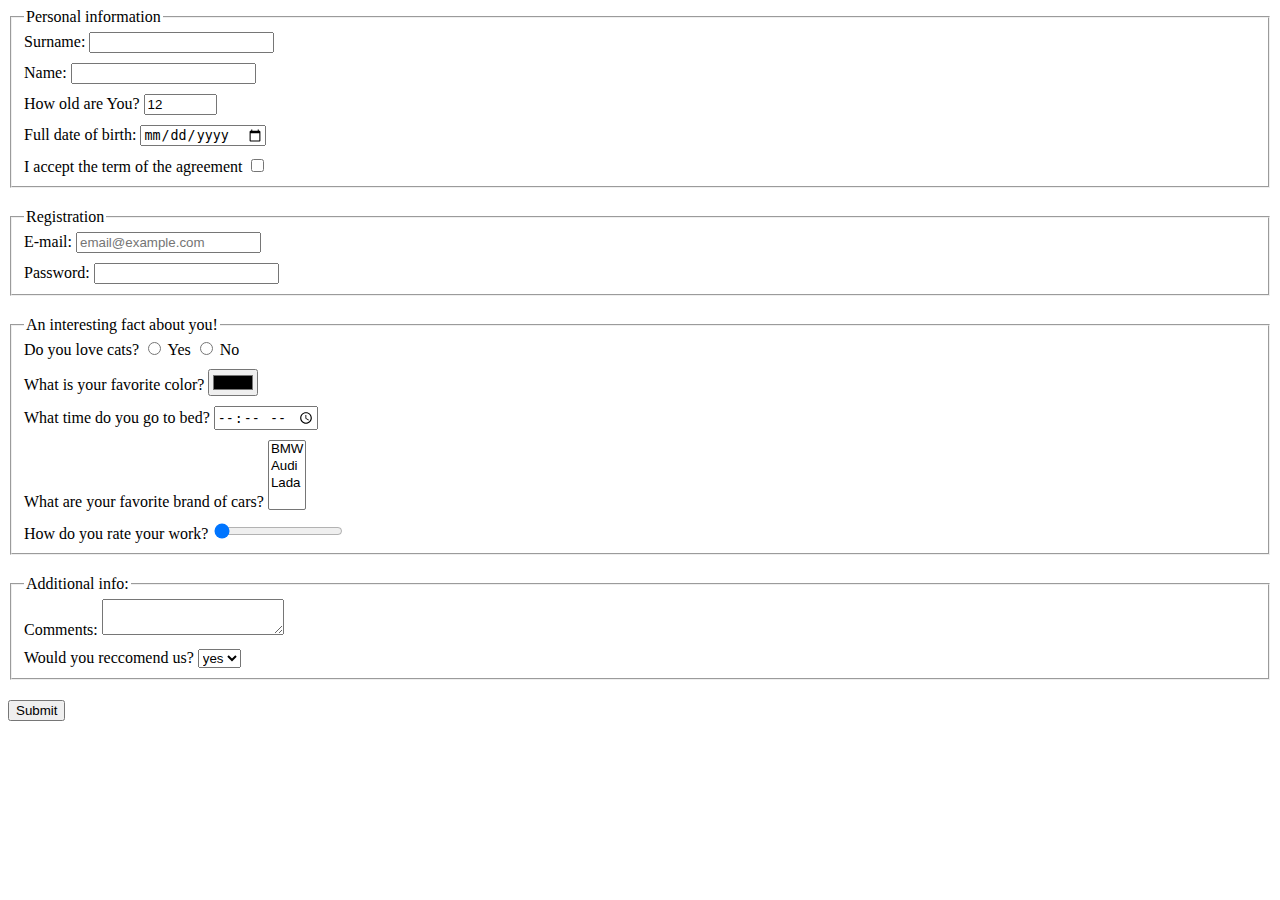
<file: index.html>
<!doctype html><html lang="en"><head><meta charset="UTF-8"><meta name="viewport" content="width=device-width, user-scalable=no, initial-scale=1.0, maximum-scale=1.0, minimum-scale=1.0"><meta http-equiv="X-UA-Compatible" content="ie=edge"><title>HTML Form</title><link rel="stylesheet" href="style.2223d96d.css"></head><body> <form action="https://mate-academy-form-lesson.herokuapp.com/create-application" method="post"> <fieldset class="block"> <legend>Personal information</legend> <div class="option"> <label for="sname">Surname:</label> <input type="text" name="sname" id="sname" autocomplete="off" required> </div> <div class="option"> <label for="name">Name:</label> <input type="text" name="name" id="name" autocomplete="off" required> </div> <div class="option"> <label for="age">How old are You? </label> <input class="line" type="number" name="age" id="age" min="1" max="100" value="12"> </div> <div class="option"> <label for="bdate">Full date of birth:</label> <input type="date" name="birth-date" id="bdate"> </div> <div> <label for="accept">I accept the term of the agreement</label> <input type="checkbox" name="agreement-accept" id="accept" required> </div> </fieldset> <fieldset class="block"> <legend>Registration</legend> <div class="option"> <label for="email">E-mail:</label> <input type="email" name="email" id="email" placeholder="email@example.com" autocomplete="off" required> </div> <div> <label for="pass">Password:</label> <input type="password" name="password" id="pass" autocomplete="off" minlength="6" maxlength="12" required> </div> </fieldset> <fieldset class="block"> <legend>An interesting fact about you!</legend> <div class="option"> Do you love cats? <input type="radio" name="prefer-cats" id="yes"> <label for="yes">Yes</label> <input type="radio" name="prefer-cats" id="no"> <label for="no">No</label> </div> <div class="option"> <label for="color">What is your favorite color?</label> <input type="color" name="color" id="color" autocomplete="off"> </div> <div class="option"> <label for="sleeping-time">What time do you go to bed?</label> <input type="time" name="date-time" id="sleeping-time"> </div> <div class="option"> <label for="car-brands">What are your favorite brand of cars?</label> <select name="car-brands" id="car-brands" size="4" multiple> <option value="bmw">BMW</option> <option value="audi">Audi</option> <option value="lada">Lada</option> </select> </div> <div> <label for="work-rate">How do you rate your work?</label> <input type="range" name="range" id="work-rate" min="1" max="10" value="1"> </div> </fieldset> <fieldset class="block"> <legend>Additional info:</legend> <div class="option"> <label for="comment">Comments:</label> <textarea name="comment" id="comment"></textarea> </div> <div> <label for="reccomend">Would you reccomend us?</label> <select name="reccomend" id="reccomend" size="1"> <option value="yes">yes</option> <option value="no">no</option> </select> </div> </fieldset> <input type="submit" value="Submit" onsubmit="onSubmit()"> </form> <script type="text/javascript" src="main.e97352c4.js"></script> </body></html>
</file>
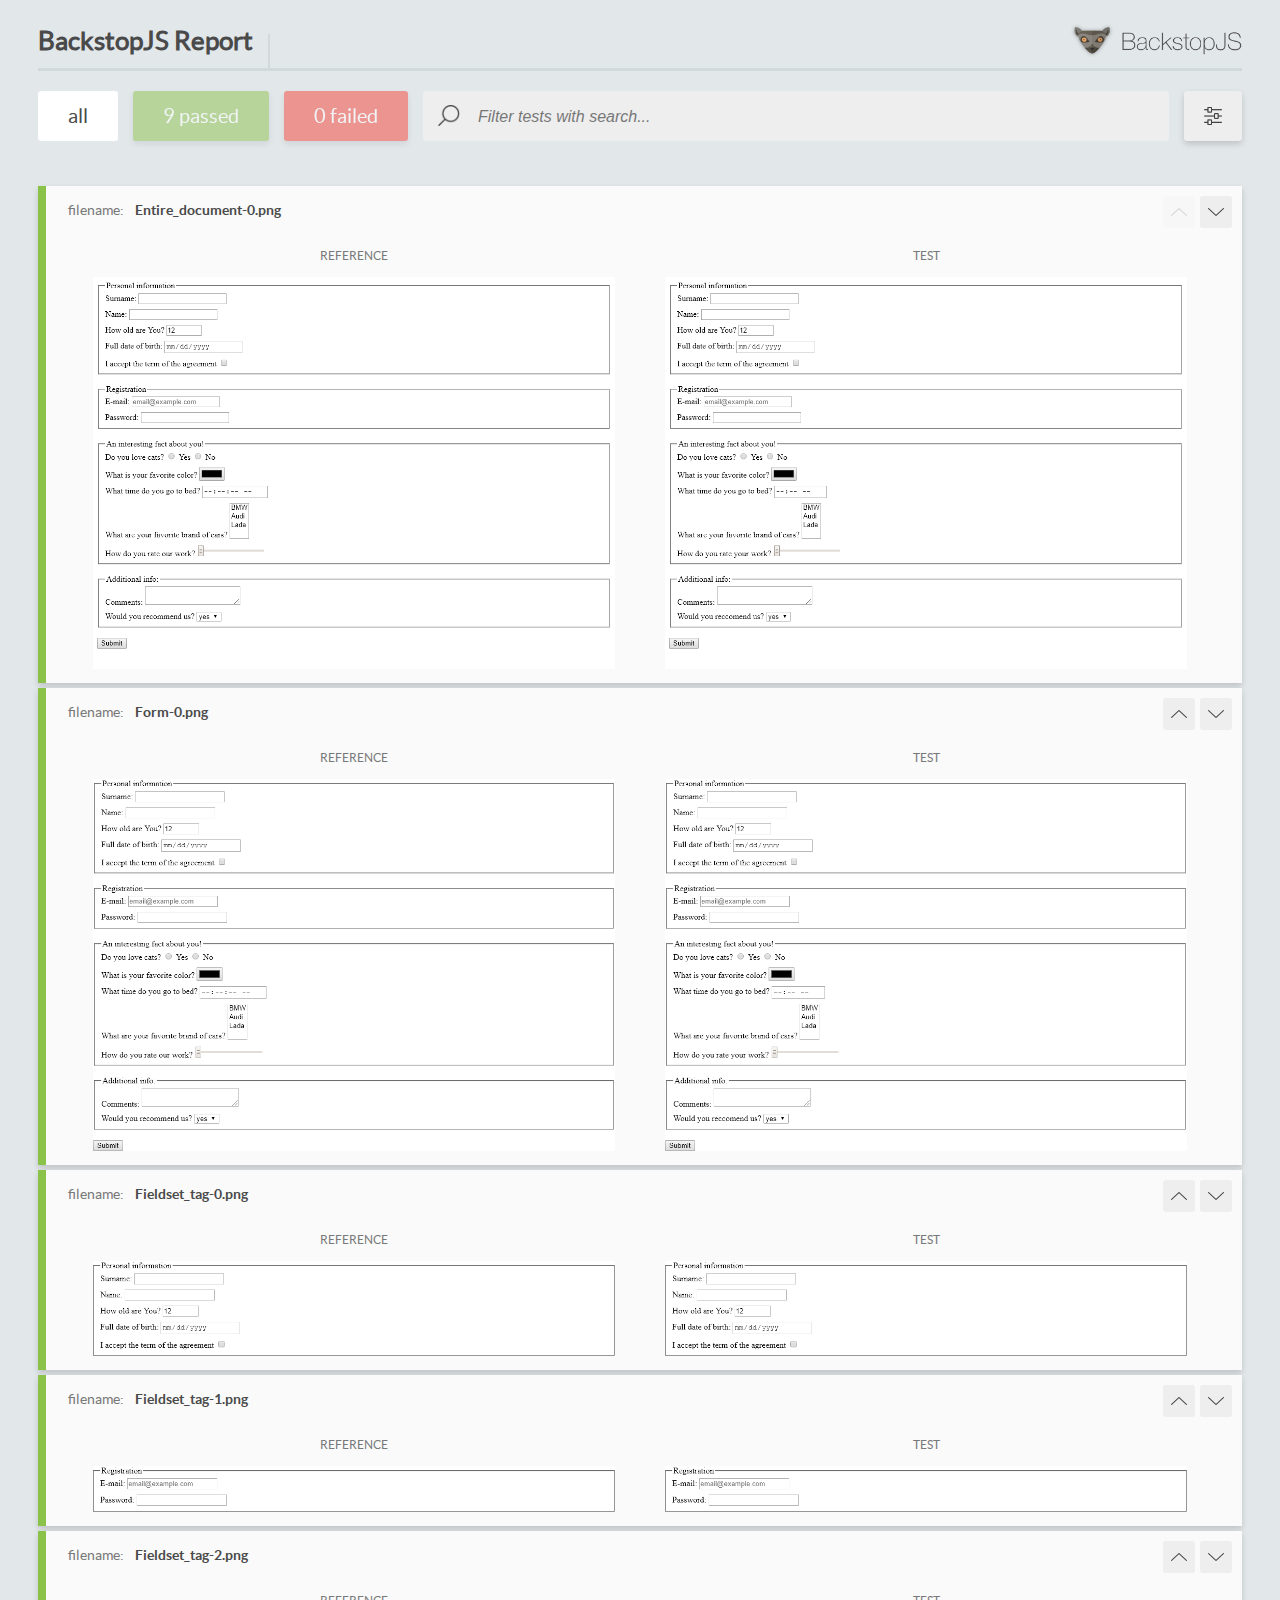
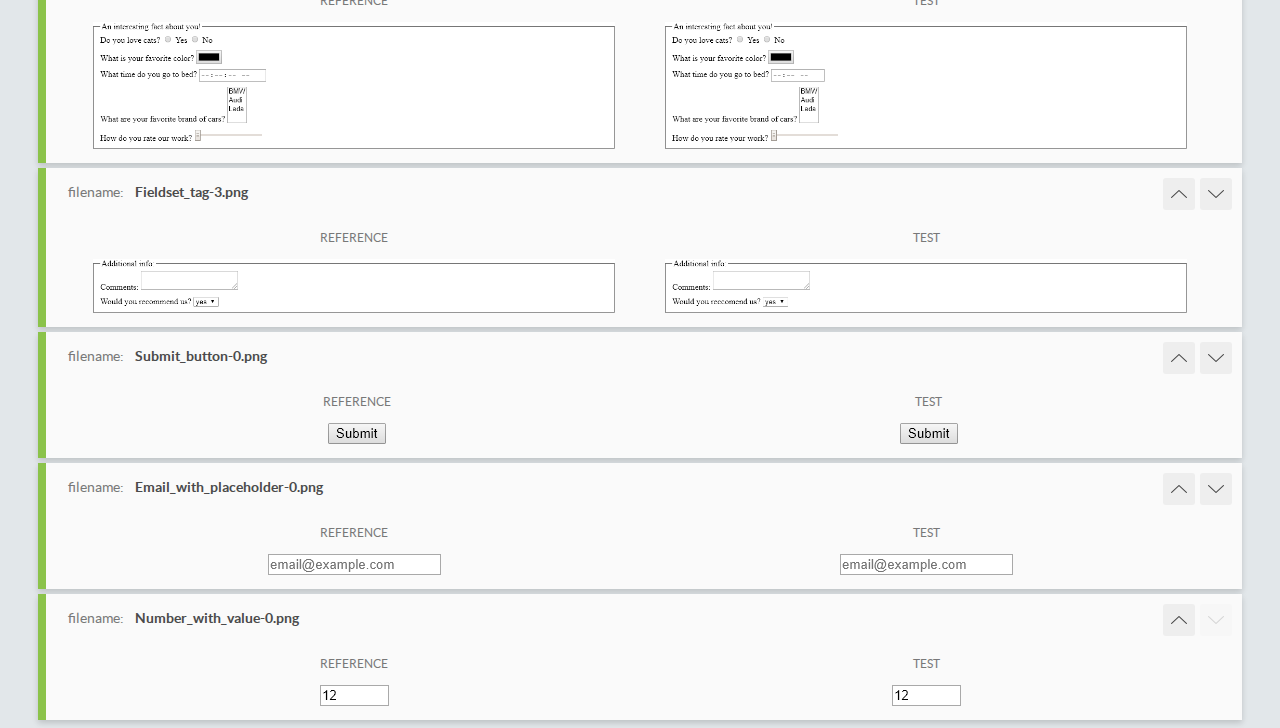
<file: report/html_report/index.html>
<!DOCTYPE html>
<html>
  <head>
    <meta charset="utf-8">
    <title>BackstopJS Report</title>

    <style>
      @font-face {
          font-family: 'latoregular';
          src: url('./assets/fonts/lato-regular-webfont.woff2') format('woff2'),
              url('./assets/fonts/lato-regular-webfont.woff') format('woff');
          font-weight: 400;
          font-style: normal;
      }
      @font-face {
          font-family: 'latobold';
          src: url('./assets/fonts/lato-bold-webfont.woff2') format('woff2'),
              url('./assets/fonts/lato-bold-webfont.woff') format('woff');
          font-weight: 700;
          font-style: normal;
      }

      .ReactModal__Body--open {
          overflow: hidden;
      }
      .ReactModal__Body--open .header {
        display: none;
      }

    </style>
  </head>
  <body style="background-color: #E2E7EA">
    <div id="root">

    </div>
    <script type="text/javascript">
      function report (report) { // eslint-disable-line no-unused-vars
        window.tests = report;
      }
    </script>
    <script type="text/javascript" src="config.js"></script>
    <script type="text/javascript" src="index_bundle.js"></script>
  </body>
</html>
</file>
<file: style.2223d96d.css>
.block{margin-bottom:20px}.option{margin-top:0;margin-bottom:10px}.line{width:65px}
/*# sourceMappingURL=style.2223d96d.css.map */
</file>
